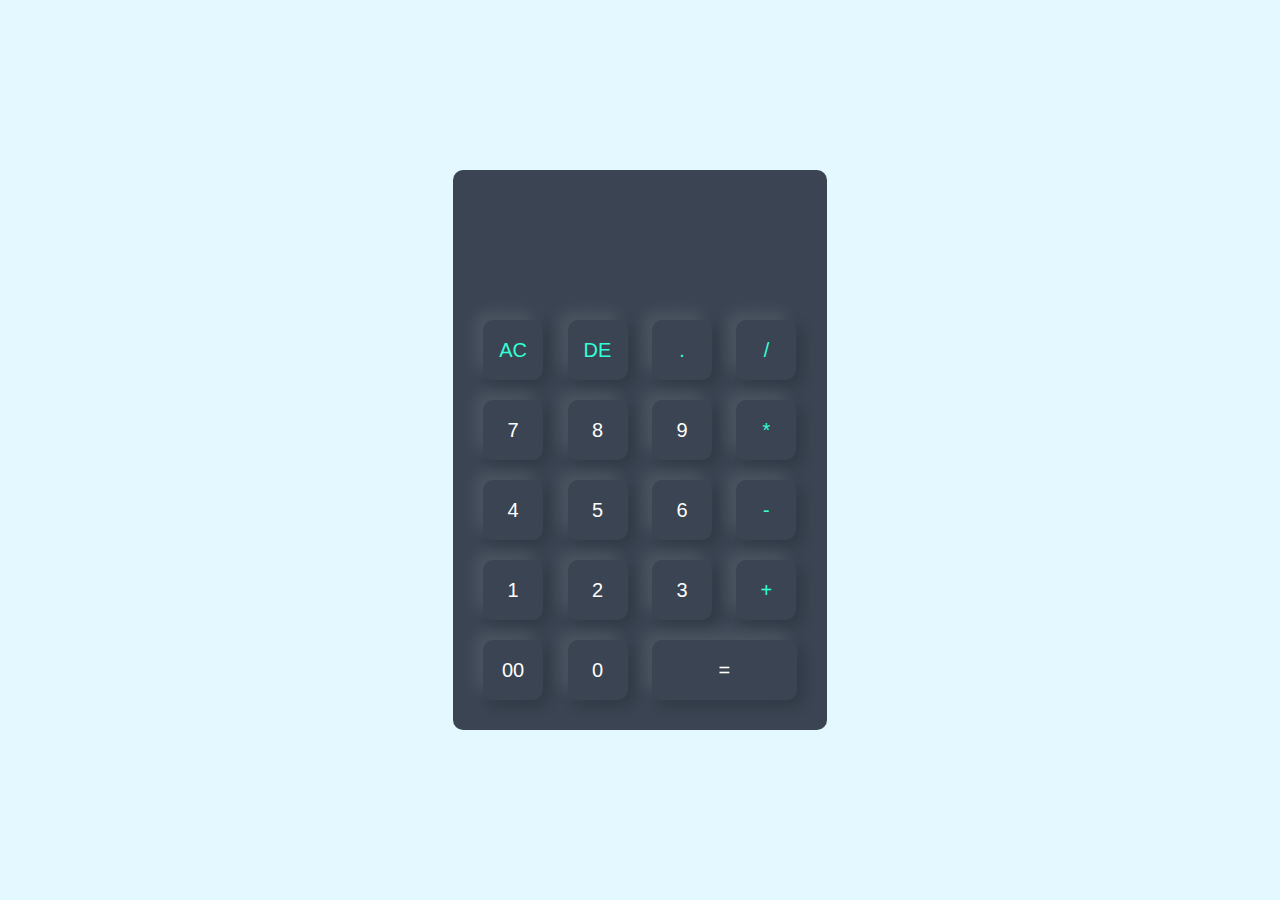
<file: Calculate App/index.html>
<!DOCTYPE html>
<html lang="en">

<head>
    <meta charset="UTF-8">
    <meta name="viewport" content="width=device-width, initial-scale=1.0">
    <title>Calculte App</title>
    <link rel="stylesheet" href="style.css">
</head>

<body>
    <div class="container">
        <div class="calculator">
            <form>
                <div class="display"> 
                    <input type="text" name="display">
                </div>
                <div>
                    <input type="button" value="AC" onclick="display.value = '' " class="operator">
                    <input type="button" value="DE" onclick="display.value = display.value.toString().slice(0, -1) "
                    class="operator">
                    <input type="button" value="." onclick="display.value += '.' "  class="operator">
                    <input type="button" value="/" onclick="display.value += '/' "  class="operator">
                </div>
                <div>
                    <input type="button" value="7" onclick="display.value += '7' ">
                    <input type="button" value="8" onclick="display.value += '8' ">
                    <input type="button" value="9" onclick="display.value += '9' ">
                    <input type="button" value="*" onclick="display.value += '*' "  class="operator">
                </div>
                <div>
                    <input type="button" value="4" onclick="display.value += '4' ">
                    <input type="button" value="5" onclick="display.value += '5' ">
                    <input type="button" value="6" onclick="display.value += '6' ">
                    <input type="button" value="-" onclick="display.value += '-' "  class="operator">
                </div>
                <div>
                    <input type="button" value="1" onclick="display.value += '1' ">
                    <input type="button" value="2" onclick="display.value += '2' ">
                    <input type="button" value="3" onclick="display.value += '3' ">
                    <input type="button" value="+" onclick="display.value += '+' "  class="operator">
                </div>
                <div>
                    <input type="button" value="00" onclick="display.value += '00' ">
                    <input type="button" value="0" onclick="display.value += '0' ">
                    <input type="button" value="=" onclick="display.value = eval(display.value)" class="equal"
                    class="operator">
                </div>
            </form>
        </div>
    </div>


</body>
</html>
</file>
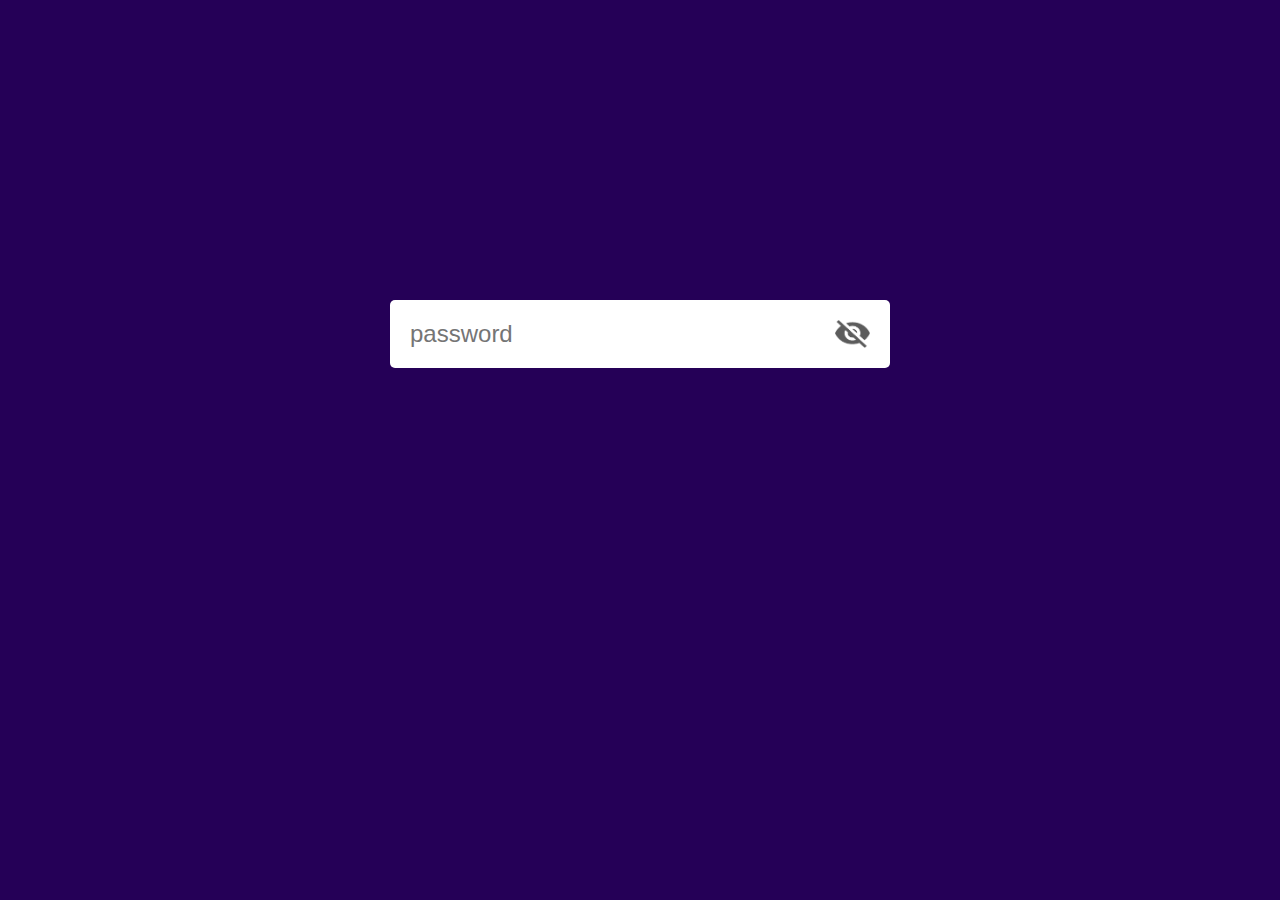
<file: Hide and Show Password/index.html>
<!DOCTYPE html>
<html lang="en">
<head>
    <meta charset="UTF-8">
    <meta name="viewport" content="width=device-width, initial-scale=1.0">
    <title>Password Toggle</title>
    <link rel="stylesheet" href="style.css">
</head>
<body>
    <div class="input-box">
        <input type="password" placeholder="password" id="password">
        <img src="image/eye-close.png" id="eyeicon">
    </div>

    <script>

         let eyeicon = document.getElementById("eyeicon");
         let password = document.getElementById("password"); 

         eyeicon.onclick = function(){
            if(password.type == "password"){
                password.type = "text";
                eyeicon.src = "image/eye-open.png";
             }else{
                password.type = "password";
                eyeicon.src = "image/eye-close.png";
             }
         }
    </script>
</body>
</html>
</file>
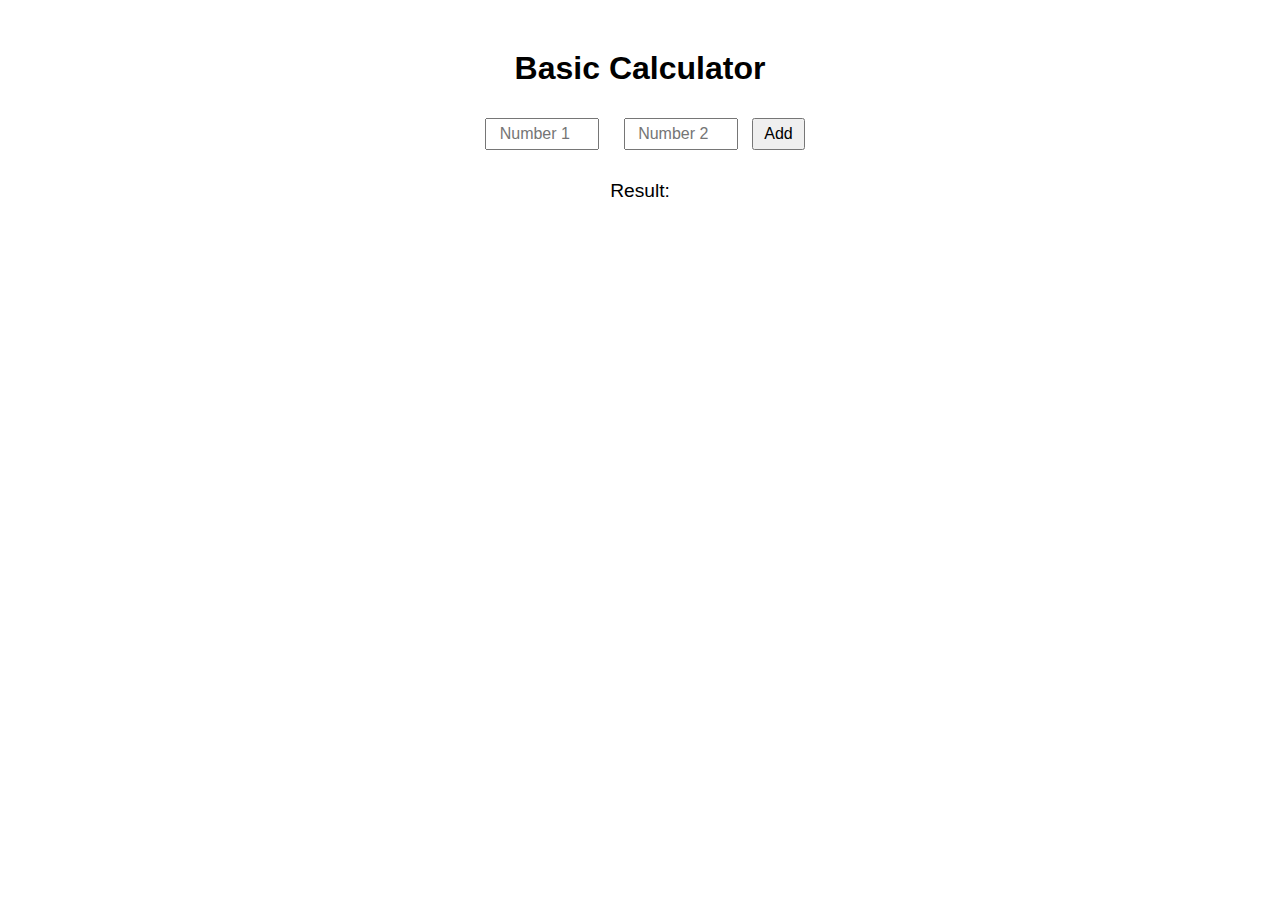
<file: Sum Calculator/index.html>
<!DOCTYPE html>
<html lang="en">
<head>
  <meta charset="UTF-8">
  <meta name="viewport" content="width=device-width, initial-scale=1.0">
  <title>Basic Calculator</title>
  <style>
    body {
      font-family: Arial, sans-serif;
      text-align: center;
      margin-top: 50px;
    }
    input {
      margin: 10px;
      padding: 5px;
      font-size: 1rem;
      width: 100px;
      text-align: center;
    }
    button {
      padding: 5px 10px;
      font-size: 1rem;
    }
    .result {
      margin-top: 20px;
      font-size: 1.2rem;
    }
  </style>
</head>
<body>
  <h1>Basic Calculator</h1>
  <input type="number" id="num1" placeholder="Number 1">
  <input type="number" id="num2" placeholder="Number 2">
  <button onclick="calculate()">Add</button>
  <div class="result" id="result">Result: </div>

  <script>
    function calculate() {
      const num1 = parseFloat(document.getElementById('num1').value);
      const num2 = parseFloat(document.getElementById('num2').value);
      const sum = num1 + num2;
      document.getElementById('result').textContent = `Result: ${sum}`;
    }
  </script>
</body>
</html>
</file>
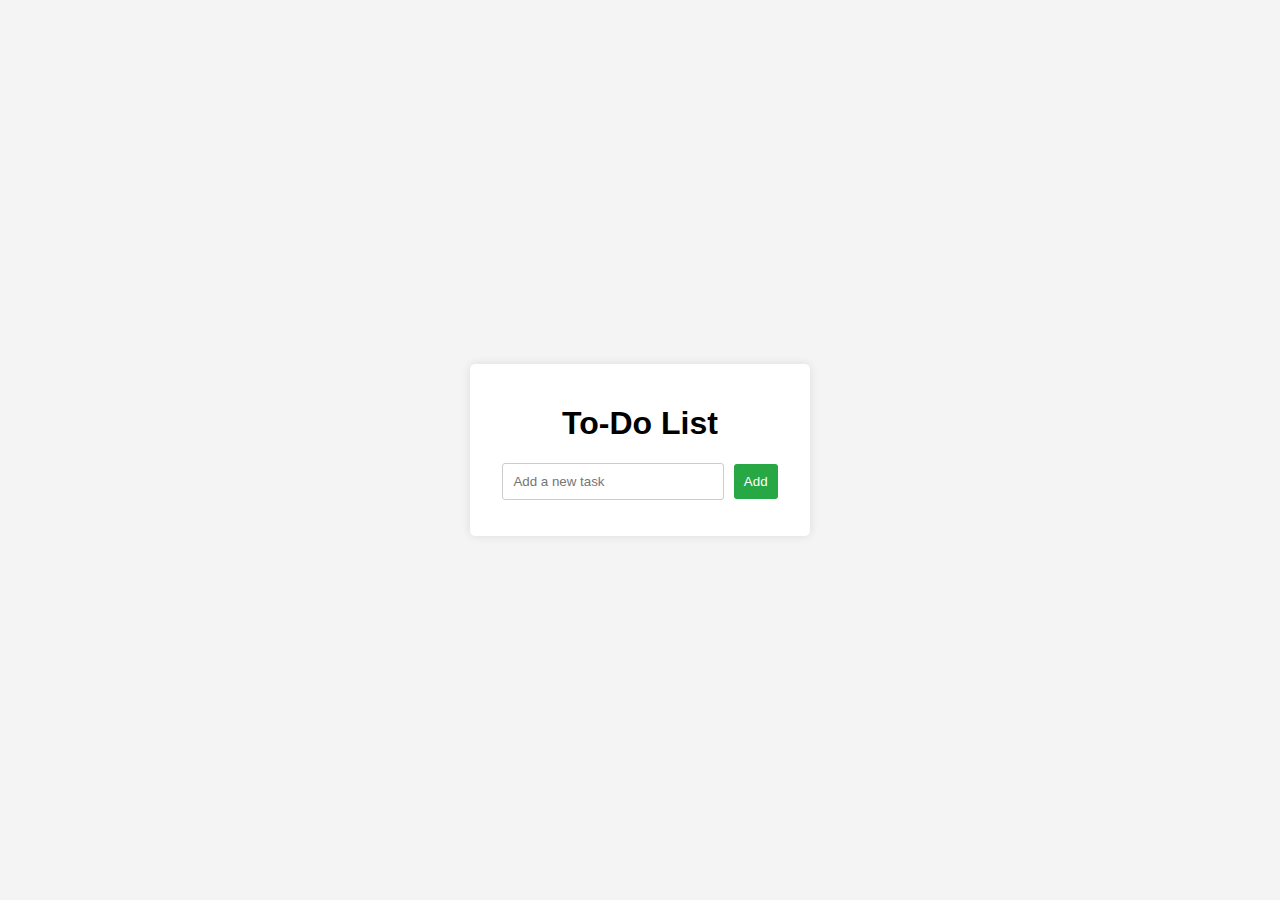
<file: To-Do List/index.html>
<!DOCTYPE html>
<html lang="en">
<head>
  <meta charset="UTF-8">
  <meta name="viewport" content="width=device-width, initial-scale=1.0">
  <title>To-Do List</title>
  <link rel="stylesheet" href="style.css">
</head>
<body>
  <div class="container">
    <h1>To-Do List</h1>
    <input type="text" id="todo-input" placeholder="Add a new task">
    <button id="add-btn">Add</button>
    <ul id="todo-list"></ul>
  </div>
  <script src="script.js"></script>
</body>
</html>
</file>
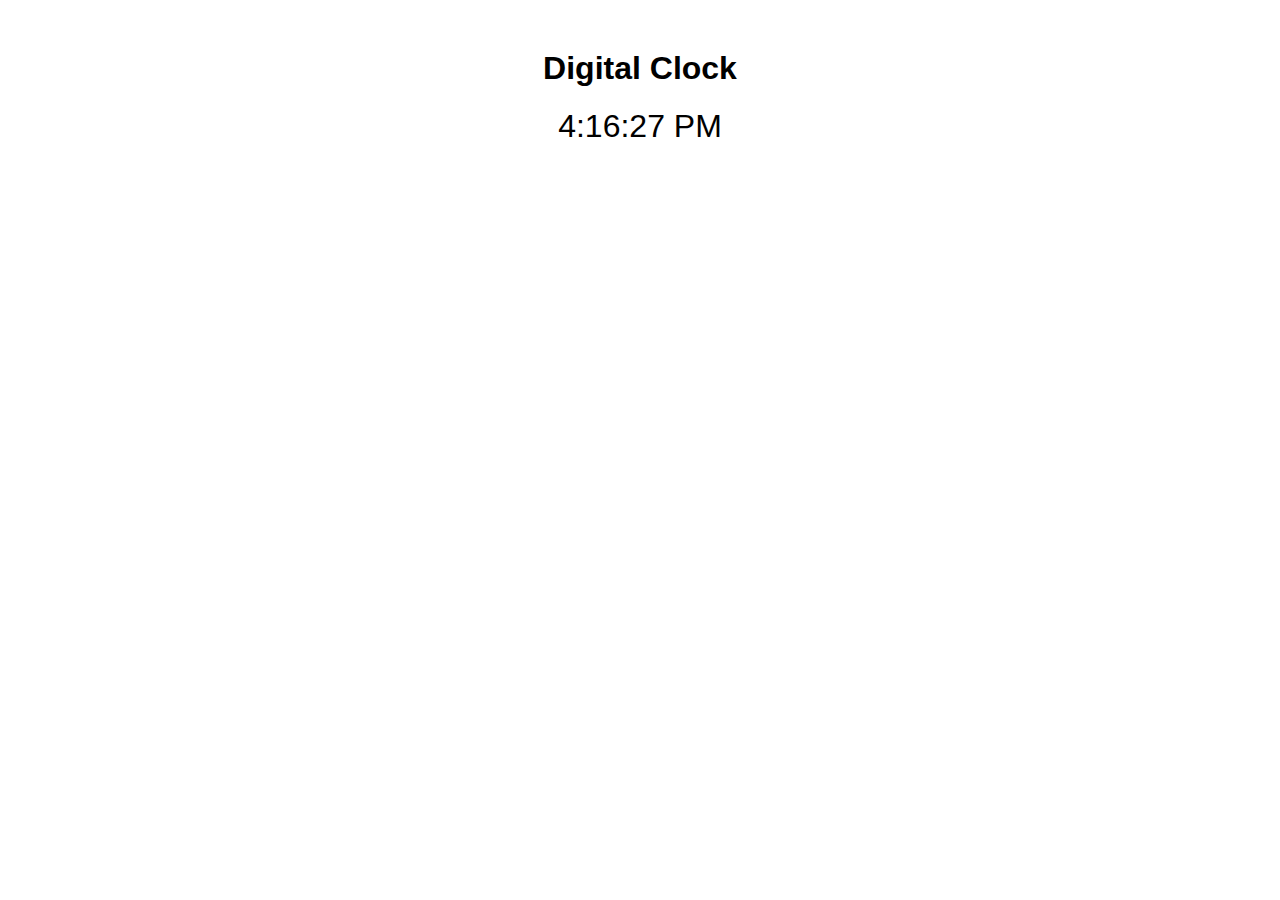
<file: Chatgpt sample/Digital Lock/index.html>
<!DOCTYPE html>
<html lang="en">
<head>
  <meta charset="UTF-8">
  <meta name="viewport" content="width=device-width, initial-scale=1.0">
  <title>Digital Clock</title>
  <style>
    body {
      font-family: Arial, sans-serif;
      text-align: center;
      margin-top: 50px;
    }
    .clock {
      font-size: 2rem;
      margin-top: 20px;
    }
  </style>
</head>
<body>
  <h1>Digital Clock</h1>
  <div class="clock" id="clock"></div>

  <script>
    function updateClock() {
      const now = new Date();
      const time = now.toLocaleTimeString();
      document.getElementById('clock').textContent = time;
    }
    setInterval(updateClock, 1000);
    updateClock(); // Initial call
  </script>
</body>
</html>
</file>
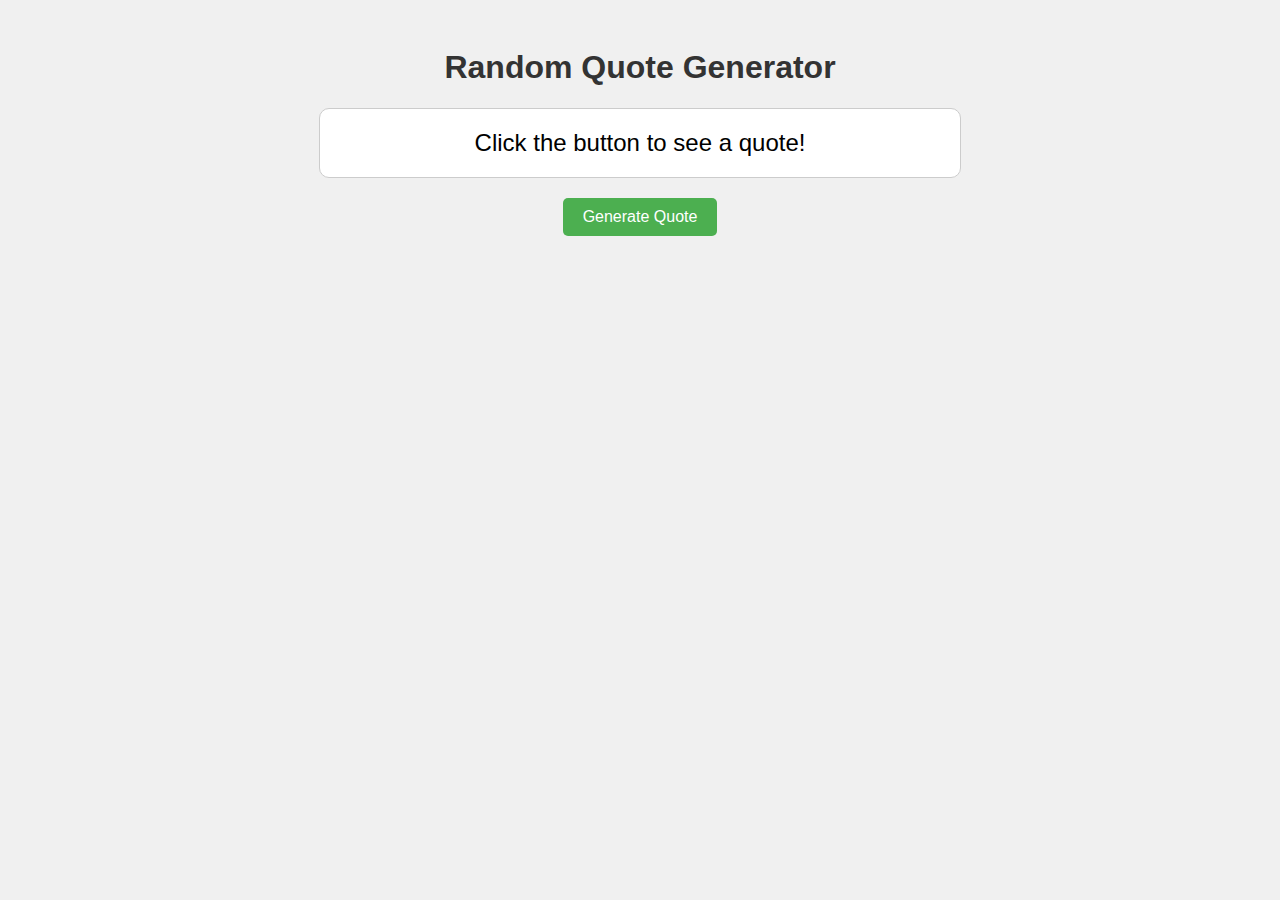
<file: Chatgpt sample/Generator Quote/index.html>
<!DOCTYPE html>
<html lang="en">
<head>
  <meta charset="UTF-8">
  <meta name="viewport" content="width=device-width, initial-scale=1.0">
  <title>Random Quote Generator</title>
  <style>
    body {
      font-family: Arial, sans-serif;
      text-align: center;
      padding: 20px;
      background-color: #f0f0f0;
    }
    h1 {
      color: #333;
    }
    .quote {
      font-size: 1.5rem;
      margin: 20px auto;
      padding: 20px;
      border: 1px solid #ccc;
      border-radius: 10px;
      background: #fff;
      width: 80%;
      max-width: 600px;
    }
    .generate-button {
      padding: 10px 20px;
      font-size: 1rem;
      cursor: pointer;
      border: none;
      border-radius: 5px;
      background-color: #4caf50;
      color: white;
    }
    .generate-button:hover {
      background-color: #45a049;
    }
  </style>
</head>
<body>
  <h1>Random Quote Generator</h1>
  <div class="quote" id="quote">Click the button to see a quote!</div>
  <button class="generate-button" id="generateButton">Generate Quote</button>

  <script>
    const quotes = [
      "The greatest glory in living lies not in never falling, but in rising every time we fall. - Nelson Mandela",
      "The way to get started is to quit talking and begin doing. - Walt Disney",
      "Your time is limited, so don't waste it living someone else's life. - Steve Jobs",
      "If life were predictable it would cease to be life, and be without flavor. - Eleanor Roosevelt",
      "If you look at what you have in life, you'll always have more. - Oprah Winfrey",
      "Life is what happens when you're busy making other plans. - John Lennon"
    ];

    const quoteElement = document.getElementById('quote');
    const generateButton = document.getElementById('generateButton');

    generateButton.addEventListener('click', () => {
      const randomIndex = Math.floor(Math.random() * quotes.length);
      quoteElement.textContent = quotes[randomIndex];
    });
  </script>
</body>
</html>
</file>
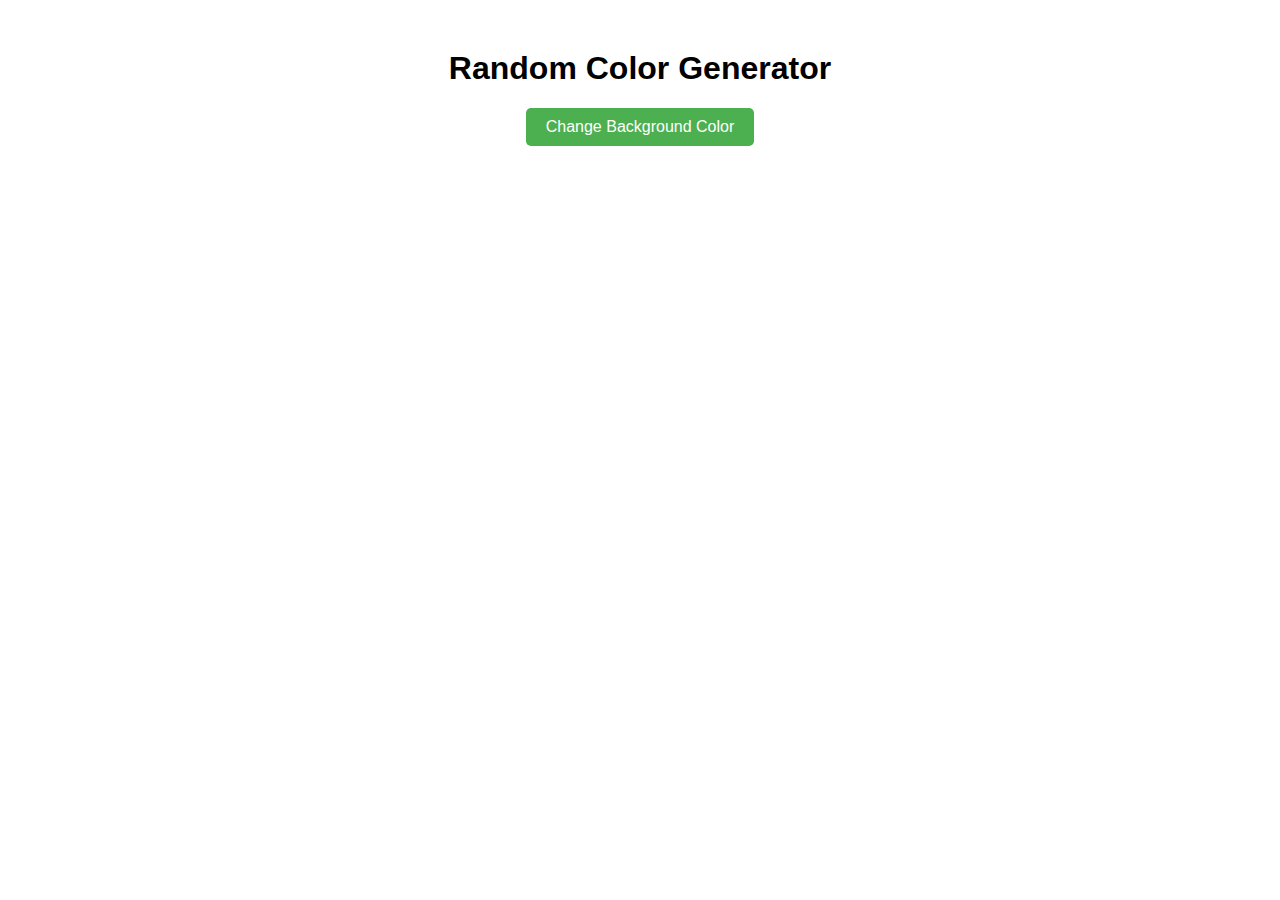
<file: Chatgpt sample/Random color generator/index.html>
<!DOCTYPE html>
<html lang="en">
<head>
  <meta charset="UTF-8">
  <meta name="viewport" content="width=device-width, initial-scale=1.0">
  <title>Random Color Generator</title>
  <style>
    body {
      font-family: Arial, sans-serif;
      text-align: center;
      margin-top: 50px;
    }
    button {
      padding: 10px 20px;
      font-size: 1rem;
      cursor: pointer;
      border: none;
      border-radius: 5px;
      background-color: #4caf50;
      color: white;
    }
    button:hover {
      background-color: #45a049;
    }
  </style>
</head>
<body>
  <h1>Random Color Generator</h1>
  <button onclick="changeColor()">Change Background Color</button>

  <script>
    function changeColor() {
      const randomColor = `#${Math.floor(Math.random() * 16777215).toString(16)}`;
      document.body.style.backgroundColor = randomColor;
    }
  </script>
</body>
</html>
</file>
<file: Calculate App/style.css>
* {
    font-family: 'poppins', sans-serif;
    margin: 0;
    padding: 0;
    box-sizing: border-box;
}

.container{
     width: 100%; 
     height: 100vh; 
     background: #e3f9ff; 
     display: flex; 
     align-items: center; 
     justify-content: center; 
}
     
 .calculator{ 
        background: #3a4452; 
        padding: 20px; 
        border-radius: 10px; 
 }
        
.calculator form input{ 
    border: 0; 
    outline: 0; 
    width: 60px; 
    height: 60px; 
    border-radius: 10px; 
    box-shadow: -8px -8px 15px rgba(255, 255, 255, 0.1), 5px 5px 15px rgba(0, 0, 0, 0.2);
    background: transparent;
    color: #fff;
    font-size: 20px;
    cursor: pointer;
    margin: 10px;
}

form .display {
    display: flex;
    justify-content: flex-end;
    margin: 20px 0;
}

form .display input{
    text-align: right;
    flex: 1;
    font-size: 45px;
    box-shadow: none;
}

form input.equal{
    width: 145px;
}

form input.operator{
    color: #33ffd8;
}
</file>
<file: Hide and Show Password/style.css>
* {
    font-family: 'poppins', sans-serif;
    margin: 0;
    padding: 0;
    box-sizing: border-box;
}

body {
    background: #250057;
}

.input-box {
    background: #fff;
    width: 90%;
    max-width: 500px;
    border-radius: 5px;
    padding: 10px 20px;
    margin: 300px auto;
    display: flex;
    align-items: center;
}

.input-box input {
    width: 100%;
    padding: 10px 0;
    border: 0;
    outline: 0;
    font-size: 24px ;
    color: #555;
}

.input-box img {
    width: 35px;
    cursor: pointer;
}
</file>
<file: To-Do List/style.css>
body {
    font-family: Arial, sans-serif;
    margin: 0;
    padding: 0;
    display: flex;
    justify-content: center;
    align-items: center;
    height: 100vh;
    background-color: #f4f4f4;
  }
  
  .container {
    text-align: center;
    background: #fff;
    padding: 20px;
    border-radius: 5px;
    box-shadow: 0 0 10px rgba(0, 0, 0, 0.1);
    width: 300px;
  }
  
  input {
    padding: 10px;
    width: 200px;
    margin-right: 5px;
    border: 1px solid #ccc;
    border-radius: 3px;
  }
  
  button {
    padding: 10px;
    border: none;
    background-color: #28a745;
    color: white;
    border-radius: 3px;
    cursor: pointer;
  }
  
  button:hover {
    background-color: #218838;
  }
  
  ul {
    list-style: none;
    padding: 0;
  }
  
  li {
    padding: 10px;
    margin: 5px 0;
    background: #f8f9fa;
    border-radius: 3px;
    display: flex;
    justify-content: space-between;
  }
  
  li button {
    background-color: #dc3545;
    border: none;
    color: white;
    border-radius: 3px;
    cursor: pointer;
  }
  
  li button:hover {
    background-color: #c82333;
  }
</file>
